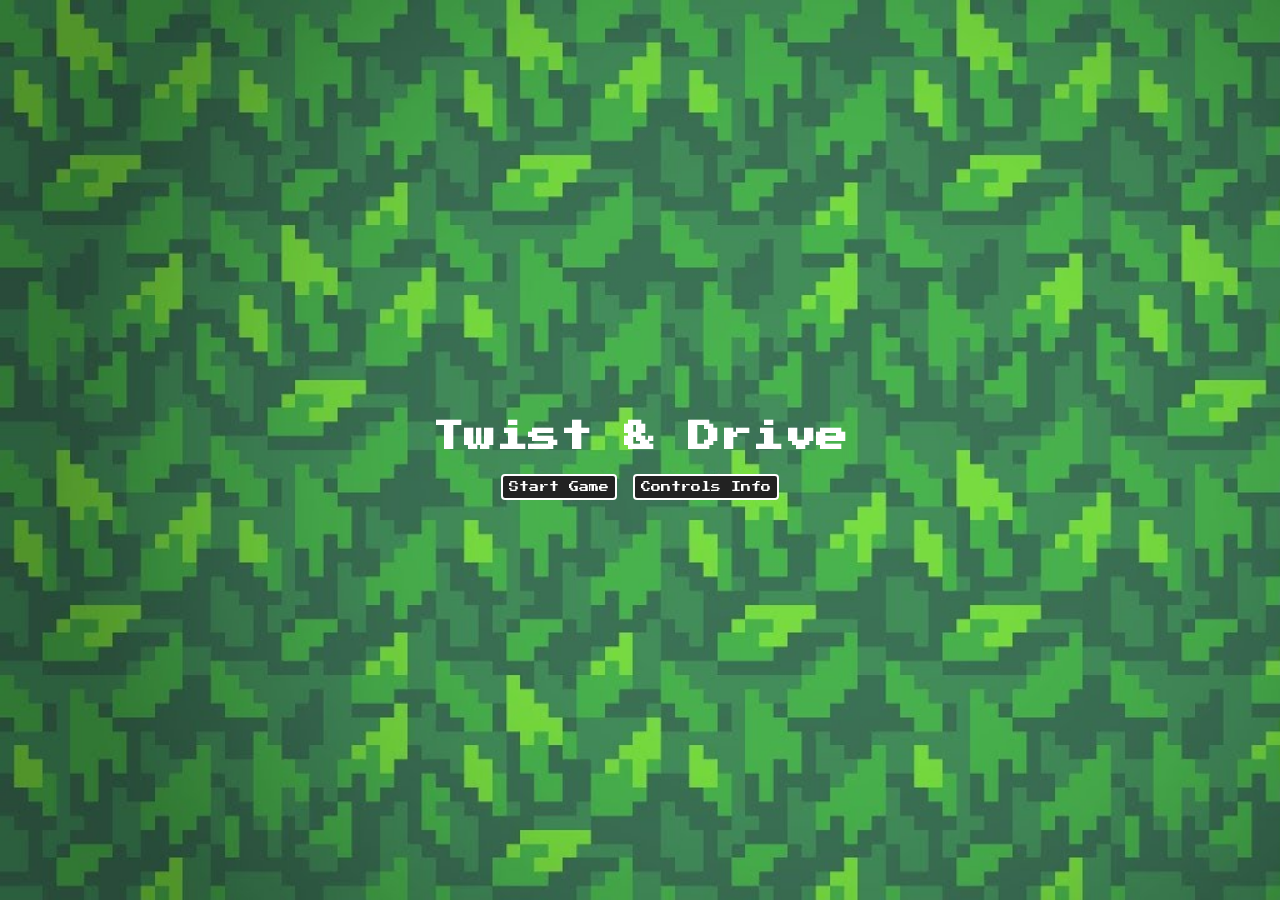
<file: index.html>
<!DOCTYPE html>
<html lang="en">
<head>
<meta charset="UTF-8">
<title>Twist & Drive - Home</title>
<link rel="stylesheet" href="css/style.css">
</head>
<body>
<div class="home-container">
  <h1>Twist & Drive</h1>
  <div class="home-buttons">
    <a href="game.html"><button>Start Game</button></a>
    <a href="controls.html"><button>Controls Info</button></a>
  </div>
</div>
</body>
</html>
</file>
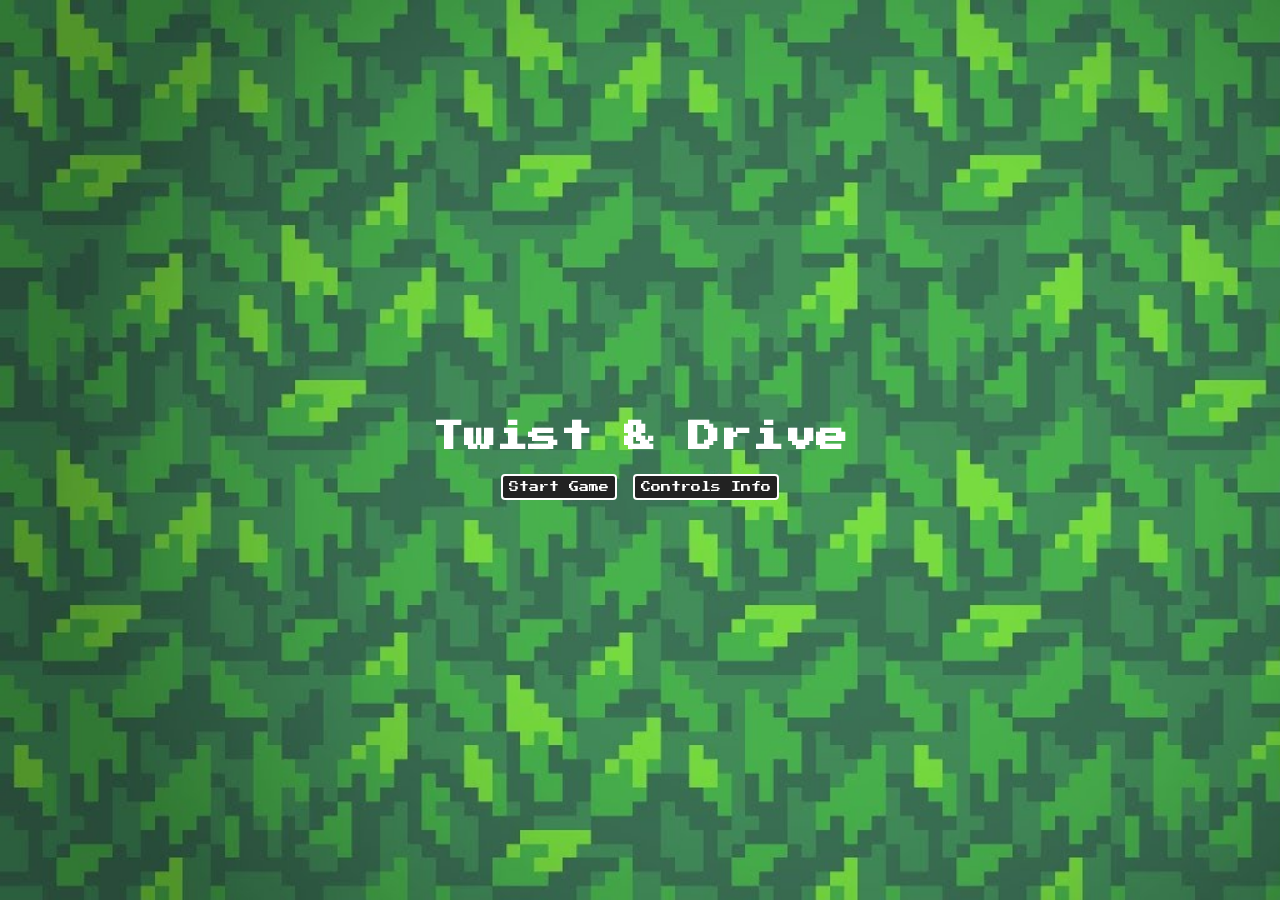
<file: Twist&Drive/index.html>
<!DOCTYPE html>
<html lang="en">
<head>
<meta charset="UTF-8">
<title>Twist & Drive - Home</title>
<link rel="stylesheet" href="style.css">
</head>
<body>
<div class="home-container">
  <h1>Twist & Drive</h1>
  <div class="home-buttons">
    <a href="game.html"><button>Start Game</button></a>
    <a href="controls.html"><button>Controls Info</button></a>
  </div>
</div>
</body>
</html>
</file>
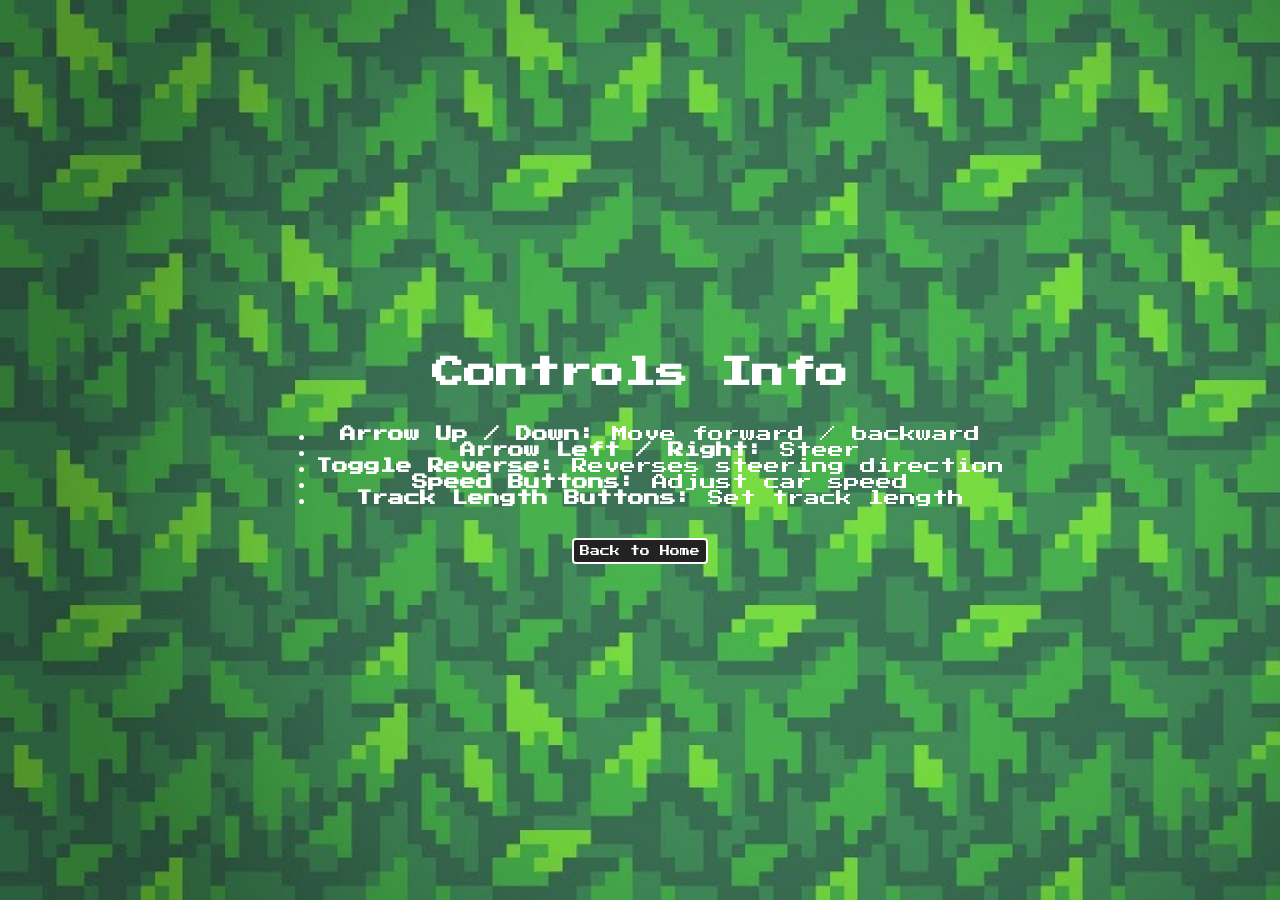
<file: controls.html>
<!DOCTYPE html>
<html lang="en">
<head>
<meta charset="UTF-8">
<title>Twist & Drive - Controls</title>
<link rel="stylesheet" href="css/style.css">
</head>
<body>
<div class="home-container">
  <h1>Controls Info</h1>
  <ul>
    <li><strong>Arrow Up / Down:</strong> Move forward / backward</li>
    <li><strong>Arrow Left / Right:</strong> Steer</li>
    <li><strong>Toggle Reverse:</strong> Reverses steering direction</li>
    <li><strong>Speed Buttons:</strong> Adjust car speed</li>
    <li><strong>Track Length Buttons:</strong> Set track length</li>
  </ul>
  <br>
  <a href="index.html"><button>Back to Home</button></a>
</div>
</body>
</html>
</file>
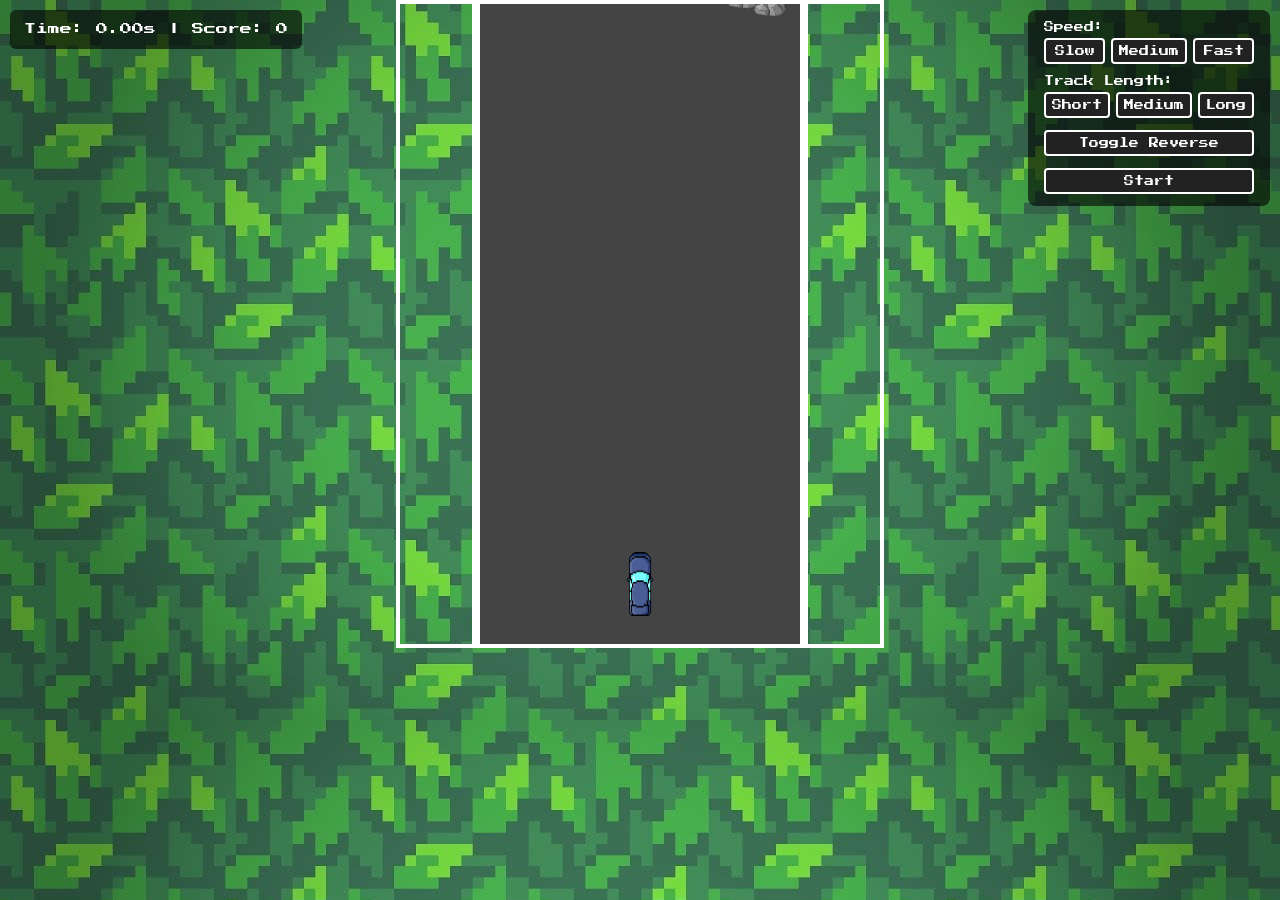
<file: game.html>
<!DOCTYPE html>
<html lang="en">
<head>
<meta charset="UTF-8">
<title>Twist & Drive - Game</title>
<link rel="stylesheet" href="css/style.css">
</head>
<body>

<!-- HUD -->
<div id="hud">Time: <span id="time">0.00</span>s | Score: <span id="score">0</span></div>

<!-- Controls Panel -->
<div id="controls">
  <div class="control-group">
    <div class="control-title">Speed:</div>
    <div class="button-row">
      <button onclick="setSpeed(2)">Slow</button>
      <button onclick="setSpeed(4)">Medium</button>
      <button onclick="setSpeed(6)">Fast</button>
    </div>
  </div>

  <div class="control-group">
    <div class="control-title">Track Length:</div>
    <div class="button-row">
      <button onclick="setTrackLength('short')">Short</button>
      <button onclick="setTrackLength('medium')">Medium</button>
      <button onclick="setTrackLength('long')">Long</button>
    </div>
  </div>

  <div class="control-group">
    <button onclick="toggleReverse()">Toggle Reverse</button>
  </div>

  <div class="control-group">
    <button id="startBtn" onclick="startGame()">Start</button>
  </div>
</div>

<!-- Game Canvas -->
<canvas id="gameCanvas" width="480" height="640"></canvas>

  <!-- GAME RESULT OVERLAY -->
<div id="overlay">
  <div id="overlayContent">
    <h1 id="overlayTitle"></h1>
    <p id="overlayMessage"></p>
    <button onclick="hideOverlay()">Restart</button>
  </div>
</div>

<script src="game.js"></script>
</body>
</html>
</file>
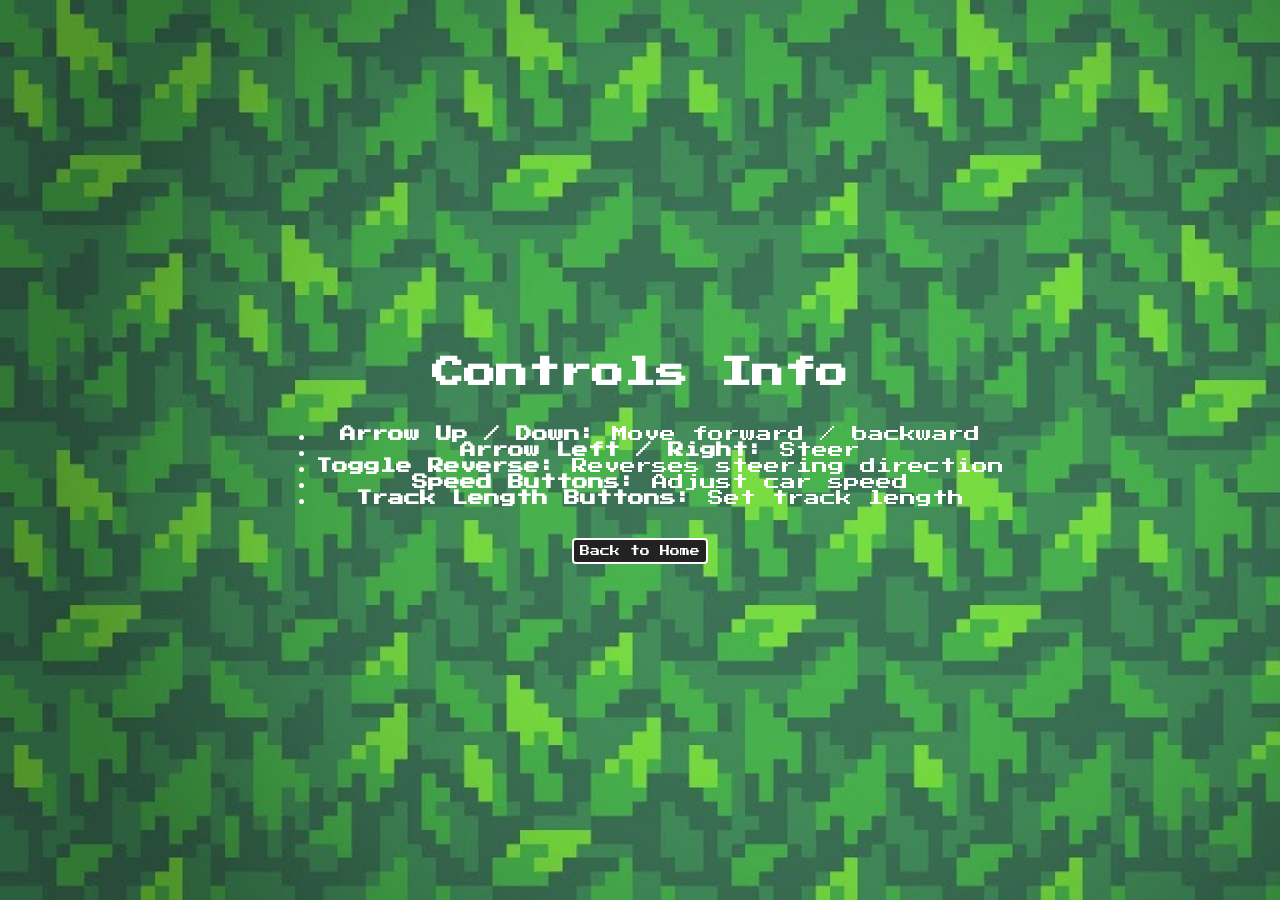
<file: Twist&Drive/controls.html>
<!DOCTYPE html>
<html lang="en">
<head>
<meta charset="UTF-8">
<title>Twist & Drive - Controls</title>
<link rel="stylesheet" href="style.css">
</head>
<body>
<div class="home-container">
  <h1>Controls Info</h1>
  <ul>
    <li><strong>Arrow Up / Down:</strong> Move forward / backward</li>
    <li><strong>Arrow Left / Right:</strong> Steer</li>
    <li><strong>Toggle Reverse:</strong> Reverses steering direction</li>
    <li><strong>Speed Buttons:</strong> Adjust car speed</li>
    <li><strong>Track Length Buttons:</strong> Set track length</li>
  </ul>
  <br>
  <a href="index.html"><button>Back to Home</button></a>
</div>
</body>
</html>
</file>
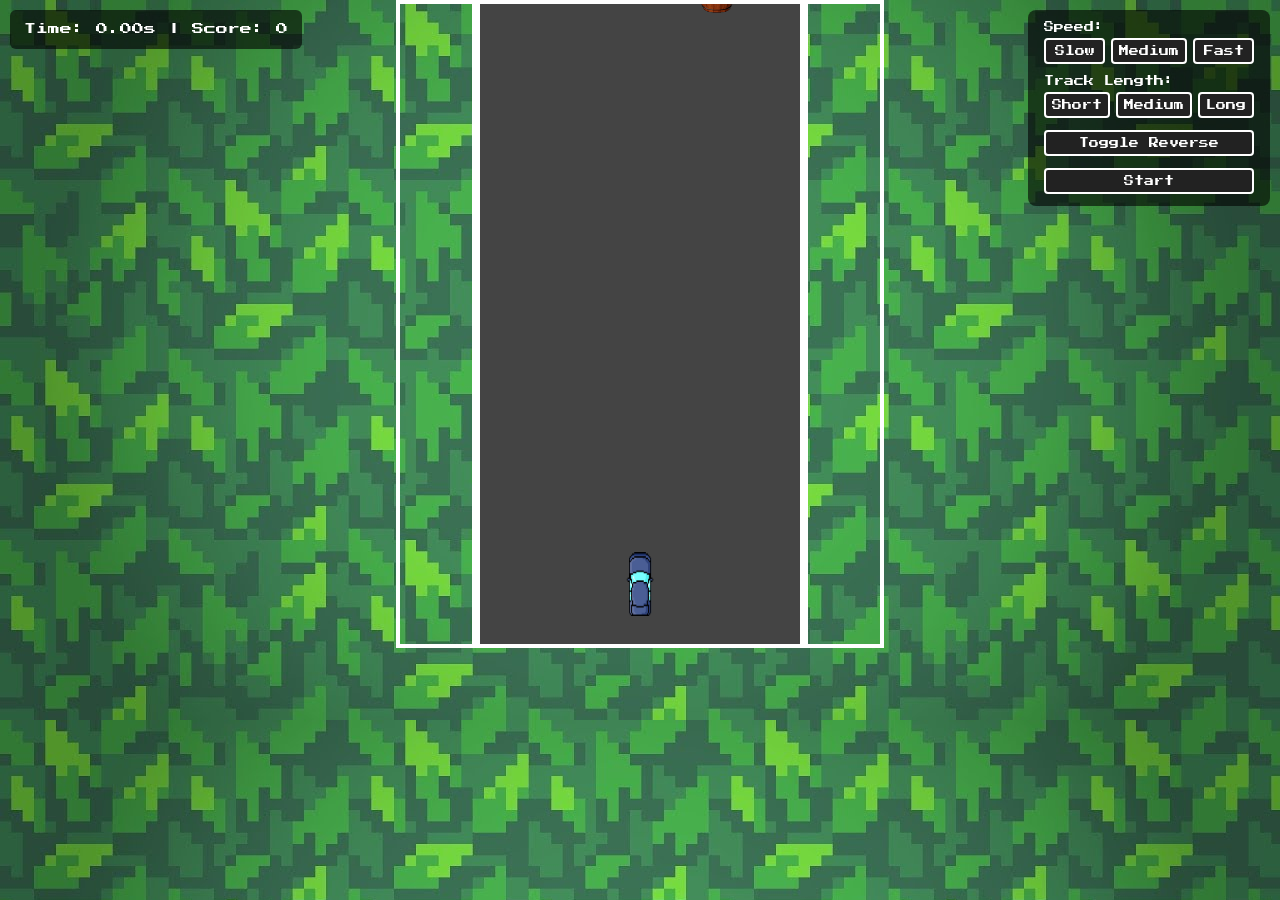
<file: Twist&Drive/game.html>
<!DOCTYPE html>
<html lang="en">
<head>
<meta charset="UTF-8">
<title>Twist & Drive - Game</title>
<link rel="stylesheet" href="style.css">
</head>
<body>

<!-- HUD -->
<div id="hud">Time: <span id="time">0.00</span>s | Score: <span id="score">0</span></div>

<!-- Controls Panel -->
<div id="controls">
  <div class="control-group">
    <div class="control-title">Speed:</div>
    <div class="button-row">
      <button onclick="setSpeed(2)">Slow</button>
      <button onclick="setSpeed(4)">Medium</button>
      <button onclick="setSpeed(6)">Fast</button>
    </div>
  </div>

  <div class="control-group">
    <div class="control-title">Track Length:</div>
    <div class="button-row">
      <button onclick="setTrackLength('short')">Short</button>
      <button onclick="setTrackLength('medium')">Medium</button>
      <button onclick="setTrackLength('long')">Long</button>
    </div>
  </div>

  <div class="control-group">
    <button onclick="toggleReverse()">Toggle Reverse</button>
  </div>

  <div class="control-group">
    <button id="startBtn" onclick="startGame()">Start</button>
  </div>
</div>

<!-- Game Canvas -->
<canvas id="gameCanvas" width="480" height="640"></canvas>

  <!-- GAME RESULT OVERLAY -->
<div id="overlay">
  <div id="overlayContent">
    <h1 id="overlayTitle"></h1>
    <p id="overlayMessage"></p>
    <button onclick="hideOverlay()">Restart</button>
  </div>
</div>

<script src="game.js"></script>
</body>
</html>
</file>
<file: css/style.css>
/* Retro Arcade Font */
@import url('https://fonts.googleapis.com/css2?family=Press+Start+2P&display=swap');

body {
  margin: 0;
  overflow: hidden;
  font-family: 'Press Start 2P', monospace;
  background: url('../img/grass.jpg');
  background-size: cover;
}

/* Canvas */
canvas {
  display: block;
  margin: 0 auto;
  border: 4px solid white;
}

/* HUD (Score + Time) */
#hud {
  position: absolute;
  top: 10px;
  left: 10px;
  color: white;
  font-size: 12px;
  background: rgba(0,0,0,0.6);
  padding: 10px 14px;
  border-radius: 6px;
  font-family: 'Press Start 2P', monospace;
  line-height: 1.6;
}

/* Controls Panel */
#controls {
  position: absolute;
  top: 10px;
  right: 10px;
  color: white;
  background: rgba(0,0,0,0.6);
  padding: 12px 16px;
  border-radius: 8px;
  font-family: 'Press Start 2P', monospace;
  display: flex;
  flex-direction: column;
  gap: 12px;
  min-width: 180px;
}

.control-group {
  display: flex;
  flex-direction: column;
  gap: 6px;
}

.control-title {
  font-size: 10px;
}

.button-row {
  display: flex;
  gap: 6px;
}

button {
  font-family: 'Press Start 2P', monospace;
  font-size: 10px;
  padding: 6px;
  cursor: pointer;
  color: #fff;
  background: #222;
  border: 2px solid #fff;
  border-radius: 4px;
  transition: all 0.2s ease;
  flex: 1;
}

button:hover {
  background: #fff;
  color: #000;
  transform: scale(1.05);
}

/* Home Screen */
.home-container {
  display: flex;
  flex-direction: column;
  align-items: center;
  justify-content: center;
  height: 100vh;
  color: white;
  text-align: center;
}

/* Overlay (Game Over / Finish) */
#overlay {
  position: absolute;
  top: 0;
  left: 0;
  width: 470px;
  height: 640px;
  background: rgba(0,0,0,0.85);
  display: flex;
  justify-content: center;
  align-items: center;
  visibility: hidden;
  z-index: 10;
  font-family: 'Press Start 2P', monospace;
}

#overlayContent {
  background: #111;
  padding: 30px 40px;
  border-radius: 8px;
  text-align: center;
  border: 3px solid white;
 
}

#overlayContent h1 {
  font-size: 18px;
  margin-bottom: 20px;
  line-height: 1.6;
  color: #fff;
}

#overlayContent p {
  font-size: 12px;
  margin-bottom: 25px;
  line-height: 1.6;
  color: #fff;
}

#overlayContent button {
  font-family: 'Press Start 2P', monospace;
  font-size: 10px;
  padding: 10px 16px;
  cursor: pointer;
  color: #fff;
  background: #222;
  border: 2px solid #fff;
}

#overlayContent button:hover {
  background: #fff;
  color: #000;
}
</file>
<file: Twist&Drive/style.css>
/* Retro Arcade Font */
@import url('https://fonts.googleapis.com/css2?family=Press+Start+2P&display=swap');

body {
  margin: 0;
  overflow: hidden;
  font-family: 'Press Start 2P', monospace;
  background: url('/img/grass.jpg');
  background-size: cover;
}

/* Canvas */
canvas {
  display: block;
  margin: 0 auto;
  border: 4px solid white;
}

/* HUD (Score + Time) */
#hud {
  position: absolute;
  top: 10px;
  left: 10px;
  color: white;
  font-size: 12px;
  background: rgba(0,0,0,0.6);
  padding: 10px 14px;
  border-radius: 6px;
  font-family: 'Press Start 2P', monospace;
  line-height: 1.6;
}

/* Controls Panel */
#controls {
  position: absolute;
  top: 10px;
  right: 10px;
  color: white;
  background: rgba(0,0,0,0.6);
  padding: 12px 16px;
  border-radius: 8px;
  font-family: 'Press Start 2P', monospace;
  display: flex;
  flex-direction: column;
  gap: 12px;
  min-width: 180px;
}

.control-group {
  display: flex;
  flex-direction: column;
  gap: 6px;
}

.control-title {
  font-size: 10px;
}

.button-row {
  display: flex;
  gap: 6px;
}

button {
  font-family: 'Press Start 2P', monospace;
  font-size: 10px;
  padding: 6px;
  cursor: pointer;
  color: #fff;
  background: #222;
  border: 2px solid #fff;
  border-radius: 4px;
  transition: all 0.2s ease;
  flex: 1;
}

button:hover {
  background: #fff;
  color: #000;
  transform: scale(1.05);
}

/* Home Screen */
.home-container {
  display: flex;
  flex-direction: column;
  align-items: center;
  justify-content: center;
  height: 100vh;
  color: white;
  text-align: center;
}

/* Overlay (Game Over / Finish) */
#overlay {
  position: absolute;
  top: 0;
  left: 0;
  width: 470px;
  height: 640px;
  background: rgba(0,0,0,0.85);
  display: flex;
  justify-content: center;
  align-items: center;
  visibility: hidden;
  z-index: 10;
  font-family: 'Press Start 2P', monospace;
}

#overlayContent {
  background: #111;
  padding: 30px 40px;
  border-radius: 8px;
  text-align: center;
  border: 3px solid white;
 
}

#overlayContent h1 {
  font-size: 18px;
  margin-bottom: 20px;
  line-height: 1.6;
  color: #fff;
}

#overlayContent p {
  font-size: 12px;
  margin-bottom: 25px;
  line-height: 1.6;
  color: #fff;
}

#overlayContent button {
  font-family: 'Press Start 2P', monospace;
  font-size: 10px;
  padding: 10px 16px;
  cursor: pointer;
  color: #fff;
  background: #222;
  border: 2px solid #fff;
}

#overlayContent button:hover {
  background: #fff;
  color: #000;
}
</file>
